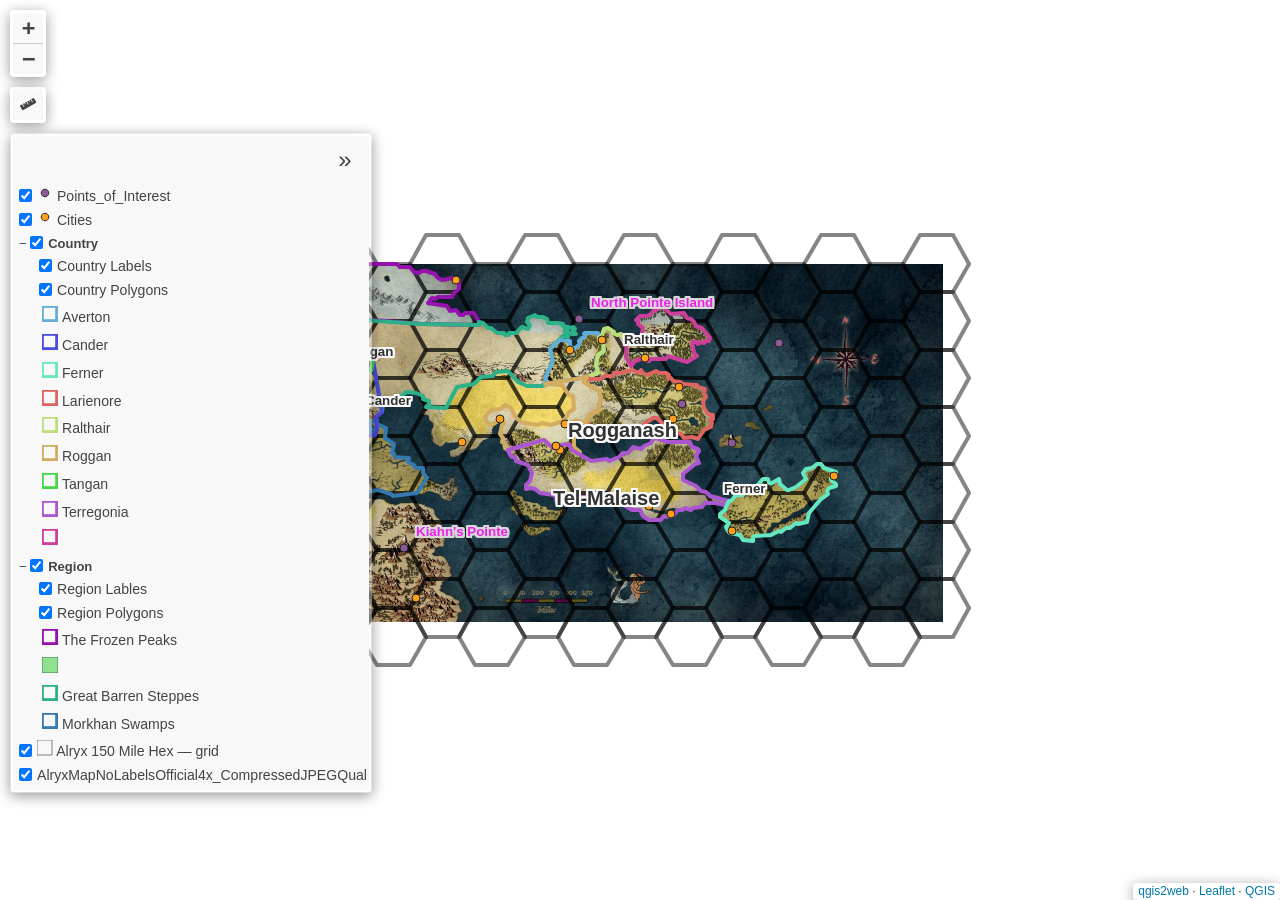
<file: index.html>
<!doctype html>
<html lang="en">
    <head>
        <meta charset="utf-8">
        <meta http-equiv="X-UA-Compatible" content="IE=edge">
        <meta name="viewport" content="initial-scale=1,user-scalable=no,maximum-scale=1,width=device-width">
        <meta name="mobile-web-app-capable" content="yes">
        <meta name="apple-mobile-web-app-capable" content="yes">
        <link rel="stylesheet" href="css/leaflet.css">
        <link rel="stylesheet" href="css/L.Control.Layers.Tree.css">
        <link rel="stylesheet" href="css/qgis2web.css">
        <link rel="stylesheet" href="css/fontawesome-all.min.css">
        <link rel="stylesheet" href="css/leaflet.photon.css">
        <link rel="stylesheet" href="css/leaflet-measure.css">
        <style>
        html, body, #map {
            width: 100%;
            height: 100%;
            padding: 0;
            margin: 0;
        }
        </style>
        <title></title>
    </head>
    <body>
        <div id="map">
        </div>
        <script src="js/qgis2web_expressions.js"></script>
        <script src="js/leaflet.js"></script>
        <script src="js/L.Control.Layers.Tree.min.js"></script>
        <script src="js/leaflet.rotatedMarker.js"></script>
        <script src="js/leaflet.pattern.js"></script>
        <script src="js/leaflet-hash.js"></script>
        <script src="js/Autolinker.min.js"></script>
        <script src="js/rbush.min.js"></script>
        <script src="js/labelgun.min.js"></script>
        <script src="js/labels.js"></script>
        <script src="js/leaflet.photon.js"></script>
        <script src="js/leaflet-measure.js"></script>
        <script src="data/Alryx150MileHexgrid_1.js"></script>
        <script src="data/RegionPolygons_2.js"></script>
        <script src="data/RegionLables_3.js"></script>
        <script src="data/CountryPolygons_4.js"></script>
        <script src="data/CountryLabels_5.js"></script>
        <script src="data/Cities_6.js"></script>
        <script src="data/Points_of_Interest_7.js"></script>
        <script>
        var highlightLayer;
        function highlightFeature(e) {
            highlightLayer = e.target;

            if (e.target.feature.geometry.type === 'LineString' || e.target.feature.geometry.type === 'MultiLineString') {
              highlightLayer.setStyle({
                color: 'rgba(255, 255, 0, 1.00)',
              });
            } else {
              highlightLayer.setStyle({
                fillColor: 'rgba(255, 255, 0, 1.00)',
                fillOpacity: 1
              });
            }
            highlightLayer.openPopup();
        }
        var map = L.map('map', {
            zoomControl:false, maxZoom:28, minZoom:1
        })
        var hash = new L.Hash(map);
        map.attributionControl.setPrefix('<a href="https://github.com/qgis2web/qgis2web" target="_blank">qgis2web</a> &middot; <a href="https://leafletjs.com" title="A JS library for interactive maps">Leaflet</a> &middot; <a href="https://qgis.org">QGIS</a>');
        var autolinker = new Autolinker({truncate: {length: 30, location: 'smart'}});
        // remove popup's row if "visible-with-data"
        function removeEmptyRowsFromPopupContent(content, feature) {
         var tempDiv = document.createElement('div');
         tempDiv.innerHTML = content;
         var rows = tempDiv.querySelectorAll('tr');
         for (var i = 0; i < rows.length; i++) {
             var td = rows[i].querySelector('td.visible-with-data');
             var key = td ? td.id : '';
             if (td && td.classList.contains('visible-with-data') && feature.properties[key] == null) {
                 rows[i].parentNode.removeChild(rows[i]);
             }
         }
         return tempDiv.innerHTML;
        }
        // modify popup if contains media
        function addClassToPopupIfMedia(content, popup) {
            var tempDiv = document.createElement('div');
            tempDiv.innerHTML = content;
            var imgTd = tempDiv.querySelector('td img');
            if (imgTd) {
                var src = imgTd.getAttribute('src');
                if (/\.(jpg|jpeg|png|gif|bmp|webp|avif)$/i.test(src)) {
                    popup._contentNode.classList.add('media');
                    var img = popup._contentNode.querySelector('td img');
                    if (img) {
                        // If already loaded (cache), update immediately
                        if (img.complete && img.naturalHeight > 0) {
                            popup.update();
                        } else {
                            img.addEventListener('load', function() {
                                popup.update();
                            });
                            img.addEventListener('error', function() {
                                popup.update();
                            });
                        }
                    }
                } else if (/\.(mp3|wav|ogg|aac)$/i.test(src)) {
                    var audio = document.createElement('audio');
                    audio.controls = true;
                    audio.src = src;
                    imgTd.parentNode.replaceChild(audio, imgTd);
                    popup._contentNode.classList.add('media');
                    setTimeout(function() {
                        popup.setContent(tempDiv.innerHTML);
                        popup.update();
                    }, 10);
                } else if (/\.(mp4|webm|ogg|mov)$/i.test(src)) {
                    var video = document.createElement('video');
                    video.controls = true;
                    video.src = src;
                    video.style.width = "400px";
                    video.style.height = "300px";
                    video.style.maxHeight = "60vh";
                    video.style.maxWidth = "60vw";
                    imgTd.parentNode.replaceChild(video, imgTd);
                    popup._contentNode.classList.add('media');
                    // Aggiorna il popup quando il video carica i metadati
                    video.addEventListener('loadedmetadata', function() {
                        popup.update();
                    });
                    setTimeout(function() {
                        popup.setContent(tempDiv.innerHTML);
                        popup.update();
                    }, 10);
                } else {
                    popup._contentNode.classList.remove('media');
                }
            } else {
                popup._contentNode.classList.remove('media');
            }
        }
        var zoomControl = L.control.zoom({
            position: 'topleft'
        }).addTo(map);
        var measureControl = new L.Control.Measure({
            position: 'topleft',
            primaryLengthUnit: 'feet',
            secondaryLengthUnit: 'miles',
            primaryAreaUnit: 'sqfeet',
            secondaryAreaUnit: 'sqmiles'
        });
        measureControl.addTo(map);
        document.getElementsByClassName('leaflet-control-measure-toggle')[0].innerHTML = '';
        document.getElementsByClassName('leaflet-control-measure-toggle')[0].className += ' fas fa-ruler';
        var bounds_group = new L.featureGroup([]);
        function setBounds() {
            if (bounds_group.getLayers().length) {
                map.fitBounds(bounds_group.getBounds());
            }
        }
        map.createPane('pane_AlryxMapNoLabelsOfficial4x_CompressedJPEGQual_0');
        map.getPane('pane_AlryxMapNoLabelsOfficial4x_CompressedJPEGQual_0').style.zIndex = 400;
        var img_AlryxMapNoLabelsOfficial4x_CompressedJPEGQual_0 = 'data/AlryxMapNoLabelsOfficial4x_CompressedJPEGQual_0.png';
        var img_bounds_AlryxMapNoLabelsOfficial4x_CompressedJPEGQual_0 = [[0.007903215655906671,0.0],[15.55122795641617,27.79302867575704]];
        var layer_AlryxMapNoLabelsOfficial4x_CompressedJPEGQual_0 = new L.imageOverlay(img_AlryxMapNoLabelsOfficial4x_CompressedJPEGQual_0,
                                              img_bounds_AlryxMapNoLabelsOfficial4x_CompressedJPEGQual_0,
                                              {pane: 'pane_AlryxMapNoLabelsOfficial4x_CompressedJPEGQual_0'});
        bounds_group.addLayer(layer_AlryxMapNoLabelsOfficial4x_CompressedJPEGQual_0);
        map.addLayer(layer_AlryxMapNoLabelsOfficial4x_CompressedJPEGQual_0);
        function pop_Alryx150MileHexgrid_1(feature, layer) {
            layer.on({
                mouseout: function(e) {
                    for (var i in e.target._eventParents) {
                        if (typeof e.target._eventParents[i].resetStyle === 'function') {
                            e.target._eventParents[i].resetStyle(e.target);
                        }
                    }
                    if (typeof layer.closePopup == 'function') {
                        layer.closePopup();
                    } else {
                        layer.eachLayer(function(feature){
                            feature.closePopup()
                        });
                    }
                },
                mouseover: highlightFeature,
            });
            var popupContent = '<table>\
                    <tr>\
                        <td colspan="2">' + (feature.properties['fid'] !== null ? autolinker.link(String(feature.properties['fid']).replace(/'/g, '\'').toLocaleString()) : '') + '</td>\
                    </tr>\
                    <tr>\
                        <td colspan="2">' + (feature.properties['id'] !== null ? autolinker.link(String(feature.properties['id']).replace(/'/g, '\'').toLocaleString()) : '') + '</td>\
                    </tr>\
                    <tr>\
                        <td colspan="2">' + (feature.properties['left'] !== null ? autolinker.link(String(feature.properties['left']).replace(/'/g, '\'').toLocaleString()) : '') + '</td>\
                    </tr>\
                    <tr>\
                        <td colspan="2">' + (feature.properties['top'] !== null ? autolinker.link(String(feature.properties['top']).replace(/'/g, '\'').toLocaleString()) : '') + '</td>\
                    </tr>\
                    <tr>\
                        <td colspan="2">' + (feature.properties['right'] !== null ? autolinker.link(String(feature.properties['right']).replace(/'/g, '\'').toLocaleString()) : '') + '</td>\
                    </tr>\
                    <tr>\
                        <td colspan="2">' + (feature.properties['bottom'] !== null ? autolinker.link(String(feature.properties['bottom']).replace(/'/g, '\'').toLocaleString()) : '') + '</td>\
                    </tr>\
                    <tr>\
                        <td colspan="2">' + (feature.properties['row_index'] !== null ? autolinker.link(String(feature.properties['row_index']).replace(/'/g, '\'').toLocaleString()) : '') + '</td>\
                    </tr>\
                    <tr>\
                        <td colspan="2">' + (feature.properties['col_index'] !== null ? autolinker.link(String(feature.properties['col_index']).replace(/'/g, '\'').toLocaleString()) : '') + '</td>\
                    </tr>\
                </table>';
            var content = removeEmptyRowsFromPopupContent(popupContent, feature);
			layer.on('popupopen', function(e) {
				addClassToPopupIfMedia(content, e.popup);
			});
			layer.bindPopup(content, { maxHeight: 400 });
        }

        function style_Alryx150MileHexgrid_1_0() {
            return {
                pane: 'pane_Alryx150MileHexgrid_1',
                opacity: 1,
                color: 'rgba(0,0,0,0.47843137254901963)',
                dashArray: '',
                lineCap: 'round',
                lineJoin: 'round',
                weight: 4.0,
                fillOpacity: 0,
                interactive: true,
            }
        }
        map.createPane('pane_Alryx150MileHexgrid_1');
        map.getPane('pane_Alryx150MileHexgrid_1').style.zIndex = 401;
        map.getPane('pane_Alryx150MileHexgrid_1').style['mix-blend-mode'] = 'normal';
        var layer_Alryx150MileHexgrid_1 = new L.geoJson(json_Alryx150MileHexgrid_1, {
            attribution: '',
            interactive: true,
            dataVar: 'json_Alryx150MileHexgrid_1',
            layerName: 'layer_Alryx150MileHexgrid_1',
            pane: 'pane_Alryx150MileHexgrid_1',
            onEachFeature: pop_Alryx150MileHexgrid_1,
            style: style_Alryx150MileHexgrid_1_0,
        });
        bounds_group.addLayer(layer_Alryx150MileHexgrid_1);
        map.addLayer(layer_Alryx150MileHexgrid_1);
        function pop_RegionPolygons_2(feature, layer) {
            layer.on({
                mouseout: function(e) {
                    for (var i in e.target._eventParents) {
                        if (typeof e.target._eventParents[i].resetStyle === 'function') {
                            e.target._eventParents[i].resetStyle(e.target);
                        }
                    }
                    if (typeof layer.closePopup == 'function') {
                        layer.closePopup();
                    } else {
                        layer.eachLayer(function(feature){
                            feature.closePopup()
                        });
                    }
                },
                mouseover: highlightFeature,
            });
            var popupContent = '<table>\
                    <tr>\
                        <td colspan="2">' + (feature.properties['fid'] !== null ? autolinker.link(String(feature.properties['fid']).replace(/'/g, '\'').toLocaleString()) : '') + '</td>\
                    </tr>\
                    <tr>\
                        <td colspan="2">' + (feature.properties['Name'] !== null ? autolinker.link(String(feature.properties['Name']).replace(/'/g, '\'').toLocaleString()) : '') + '</td>\
                    </tr>\
                    <tr>\
                        <td colspan="2">' + (feature.properties['Notes'] !== null ? autolinker.link(String(feature.properties['Notes']).replace(/'/g, '\'').toLocaleString()) : '') + '</td>\
                    </tr>\
                </table>';
            var content = removeEmptyRowsFromPopupContent(popupContent, feature);
			layer.on('popupopen', function(e) {
				addClassToPopupIfMedia(content, e.popup);
			});
			layer.bindPopup(content, { maxHeight: 400 });
        }

        function style_RegionPolygons_2_0(feature) {
            switch(String(feature.properties['Name'])) {
                case 'The Frozen Peaks':
                    return {
                pane: 'pane_RegionPolygons_2',
                opacity: 1,
                color: 'rgba(149,18,175,1.0)',
                dashArray: '',
                lineCap: 'round',
                lineJoin: 'round',
                weight: 4.0,
                fillOpacity: 0,
                interactive: true,
            }
                    break;
                default:
                    return {
                pane: 'pane_RegionPolygons_2',
                opacity: 1,
                color: 'rgba(35,35,35,1.0)',
                dashArray: '',
                lineCap: 'butt',
                lineJoin: 'miter',
                weight: 1.0, 
                fill: true,
                fillOpacity: 1,
                fillColor: 'rgba(73,213,75,1.0)',
                interactive: true,
            }
                    break;
                case 'Great Barren Steppes':
                    return {
                pane: 'pane_RegionPolygons_2',
                opacity: 1,
                color: 'rgba(45,177,137,1.0)',
                dashArray: '',
                lineCap: 'round',
                lineJoin: 'round',
                weight: 4.0,
                fillOpacity: 0,
                interactive: true,
            }
                    break;
                case 'Morkhan Swamps':
                    return {
                pane: 'pane_RegionPolygons_2',
                opacity: 1,
                color: 'rgba(53,121,177,1.0)',
                dashArray: '',
                lineCap: 'round',
                lineJoin: 'round',
                weight: 4.0,
                fillOpacity: 0,
                interactive: true,
            }
                    break;
            }
        }
        map.createPane('pane_RegionPolygons_2');
        map.getPane('pane_RegionPolygons_2').style.zIndex = 402;
        map.getPane('pane_RegionPolygons_2').style['mix-blend-mode'] = 'normal';
        var layer_RegionPolygons_2 = new L.geoJson(json_RegionPolygons_2, {
            attribution: '',
            interactive: true,
            dataVar: 'json_RegionPolygons_2',
            layerName: 'layer_RegionPolygons_2',
            pane: 'pane_RegionPolygons_2',
            onEachFeature: pop_RegionPolygons_2,
            style: style_RegionPolygons_2_0,
        });
        bounds_group.addLayer(layer_RegionPolygons_2);
        map.addLayer(layer_RegionPolygons_2);
        function pop_RegionLables_3(feature, layer) {
            layer.on({
                mouseout: function(e) {
                    for (var i in e.target._eventParents) {
                        if (typeof e.target._eventParents[i].resetStyle === 'function') {
                            e.target._eventParents[i].resetStyle(e.target);
                        }
                    }
                    if (typeof layer.closePopup == 'function') {
                        layer.closePopup();
                    } else {
                        layer.eachLayer(function(feature){
                            feature.closePopup()
                        });
                    }
                },
                mouseover: highlightFeature,
            });
            var popupContent = '<table>\
                    <tr>\
                        <td colspan="2">' + (feature.properties['fid'] !== null ? autolinker.link(String(feature.properties['fid']).replace(/'/g, '\'').toLocaleString()) : '') + '</td>\
                    </tr>\
                    <tr>\
                        <td colspan="2">' + (feature.properties['Name'] !== null ? autolinker.link(String(feature.properties['Name']).replace(/'/g, '\'').toLocaleString()) : '') + '</td>\
                    </tr>\
                    <tr>\
                        <td colspan="2">' + (feature.properties['Notes'] !== null ? autolinker.link(String(feature.properties['Notes']).replace(/'/g, '\'').toLocaleString()) : '') + '</td>\
                    </tr>\
                </table>';
            var content = removeEmptyRowsFromPopupContent(popupContent, feature);
			layer.on('popupopen', function(e) {
				addClassToPopupIfMedia(content, e.popup);
			});
			layer.bindPopup(content, { maxHeight: 400 });
        }

        function style_RegionLables_3_0() {
            return {
                fill: false,
                stroke: false,
                interactive: false
            }
        }
        map.createPane('pane_RegionLables_3');
        map.getPane('pane_RegionLables_3').style.zIndex = 403;
        map.getPane('pane_RegionLables_3').style['mix-blend-mode'] = 'normal';
        var layer_RegionLables_3 = new L.geoJson(json_RegionLables_3, {
            attribution: '',
            interactive: true,
            dataVar: 'json_RegionLables_3',
            layerName: 'layer_RegionLables_3',
            pane: 'pane_RegionLables_3',
            onEachFeature: pop_RegionLables_3,
            style: style_RegionLables_3_0,
        });
        bounds_group.addLayer(layer_RegionLables_3);
        map.addLayer(layer_RegionLables_3);
        function pop_CountryPolygons_4(feature, layer) {
            layer.on({
                mouseout: function(e) {
                    for (var i in e.target._eventParents) {
                        if (typeof e.target._eventParents[i].resetStyle === 'function') {
                            e.target._eventParents[i].resetStyle(e.target);
                        }
                    }
                    if (typeof layer.closePopup == 'function') {
                        layer.closePopup();
                    } else {
                        layer.eachLayer(function(feature){
                            feature.closePopup()
                        });
                    }
                },
                mouseover: highlightFeature,
            });
            var popupContent = '<table>\
                    <tr>\
                        <td colspan="2">' + (feature.properties['fid'] !== null ? autolinker.link(String(feature.properties['fid']).replace(/'/g, '\'').toLocaleString()) : '') + '</td>\
                    </tr>\
                    <tr>\
                        <td colspan="2">' + (feature.properties['Name'] !== null ? autolinker.link(String(feature.properties['Name']).replace(/'/g, '\'').toLocaleString()) : '') + '</td>\
                    </tr>\
                    <tr>\
                        <td colspan="2">' + (feature.properties['Notes'] !== null ? autolinker.link(String(feature.properties['Notes']).replace(/'/g, '\'').toLocaleString()) : '') + '</td>\
                    </tr>\
                </table>';
            var content = removeEmptyRowsFromPopupContent(popupContent, feature);
			layer.on('popupopen', function(e) {
				addClassToPopupIfMedia(content, e.popup);
			});
			layer.bindPopup(content, { maxHeight: 400 });
        }

        function style_CountryPolygons_4_0(feature) {
            switch(String(feature.properties['Name'])) {
                case 'Averton':
                    return {
                pane: 'pane_CountryPolygons_4',
                opacity: 1,
                color: 'rgba(99,174,215,1.0)',
                dashArray: '',
                lineCap: 'round',
                lineJoin: 'round',
                weight: 4.0,
                fillOpacity: 0,
                interactive: true,
            }
                    break;
                case 'Cander':
                    return {
                pane: 'pane_CountryPolygons_4',
                opacity: 1,
                color: 'rgba(77,75,224,1.0)',
                dashArray: '',
                lineCap: 'round',
                lineJoin: 'round',
                weight: 4.0,
                fillOpacity: 0,
                interactive: true,
            }
                    break;
                case 'Ferner':
                    return {
                pane: 'pane_CountryPolygons_4',
                opacity: 1,
                color: 'rgba(101,232,193,1.0)',
                dashArray: '',
                lineCap: 'round',
                lineJoin: 'round',
                weight: 4.0,
                fillOpacity: 0,
                interactive: true,
            }
                    break;
                case 'Larienore':
                    return {
                pane: 'pane_CountryPolygons_4',
                opacity: 1,
                color: 'rgba(222,100,98,1.0)',
                dashArray: '',
                lineCap: 'round',
                lineJoin: 'round',
                weight: 4.0,
                fillOpacity: 0,
                interactive: true,
            }
                    break;
                case 'Ralthair':
                    return {
                pane: 'pane_CountryPolygons_4',
                opacity: 1,
                color: 'rgba(188,223,122,1.0)',
                dashArray: '',
                lineCap: 'round',
                lineJoin: 'round',
                weight: 4.0,
                fillOpacity: 0,
                interactive: true,
            }
                    break;
                case 'Roggan':
                    return {
                pane: 'pane_CountryPolygons_4',
                opacity: 1,
                color: 'rgba(210,173,95,1.0)',
                dashArray: '',
                lineCap: 'round',
                lineJoin: 'round',
                weight: 4.0,
                fillOpacity: 0,
                interactive: true,
            }
                    break;
                case 'Tangan':
                    return {
                pane: 'pane_CountryPolygons_4',
                opacity: 1,
                color: 'rgba(71,216,74,1.0)',
                dashArray: '',
                lineCap: 'round',
                lineJoin: 'round',
                weight: 4.0,
                fillOpacity: 0,
                interactive: true,
            }
                    break;
                case 'Terregonia':
                    return {
                pane: 'pane_CountryPolygons_4',
                opacity: 1,
                color: 'rgba(170,86,209,1.0)',
                dashArray: '',
                lineCap: 'round',
                lineJoin: 'round',
                weight: 4.0,
                fillOpacity: 0,
                interactive: true,
            }
                    break;
                default:
                    return {
                pane: 'pane_CountryPolygons_4',
                opacity: 1,
                color: 'rgba(204,62,154,1.0)',
                dashArray: '',
                lineCap: 'round',
                lineJoin: 'round',
                weight: 4.0,
                fillOpacity: 0,
                interactive: true,
            }
                    break;
            }
        }
        map.createPane('pane_CountryPolygons_4');
        map.getPane('pane_CountryPolygons_4').style.zIndex = 404;
        map.getPane('pane_CountryPolygons_4').style['mix-blend-mode'] = 'normal';
        var layer_CountryPolygons_4 = new L.geoJson(json_CountryPolygons_4, {
            attribution: '',
            interactive: true,
            dataVar: 'json_CountryPolygons_4',
            layerName: 'layer_CountryPolygons_4',
            pane: 'pane_CountryPolygons_4',
            onEachFeature: pop_CountryPolygons_4,
            style: style_CountryPolygons_4_0,
        });
        bounds_group.addLayer(layer_CountryPolygons_4);
        map.addLayer(layer_CountryPolygons_4);
        function pop_CountryLabels_5(feature, layer) {
            layer.on({
                mouseout: function(e) {
                    for (var i in e.target._eventParents) {
                        if (typeof e.target._eventParents[i].resetStyle === 'function') {
                            e.target._eventParents[i].resetStyle(e.target);
                        }
                    }
                    if (typeof layer.closePopup == 'function') {
                        layer.closePopup();
                    } else {
                        layer.eachLayer(function(feature){
                            feature.closePopup()
                        });
                    }
                },
                mouseover: highlightFeature,
            });
            var popupContent = '<table>\
                    <tr>\
                        <td colspan="2">' + (feature.properties['fid'] !== null ? autolinker.link(String(feature.properties['fid']).replace(/'/g, '\'').toLocaleString()) : '') + '</td>\
                    </tr>\
                    <tr>\
                        <td colspan="2">' + (feature.properties['Name'] !== null ? autolinker.link(String(feature.properties['Name']).replace(/'/g, '\'').toLocaleString()) : '') + '</td>\
                    </tr>\
                    <tr>\
                        <td colspan="2">' + (feature.properties['Notes'] !== null ? autolinker.link(String(feature.properties['Notes']).replace(/'/g, '\'').toLocaleString()) : '') + '</td>\
                    </tr>\
                </table>';
            var content = removeEmptyRowsFromPopupContent(popupContent, feature);
			layer.on('popupopen', function(e) {
				addClassToPopupIfMedia(content, e.popup);
			});
			layer.bindPopup(content, { maxHeight: 400 });
        }

        function style_CountryLabels_5_0() {
            return {
                fill: false,
                stroke: false,
                interactive: false
            }
        }
        map.createPane('pane_CountryLabels_5');
        map.getPane('pane_CountryLabels_5').style.zIndex = 405;
        map.getPane('pane_CountryLabels_5').style['mix-blend-mode'] = 'normal';
        var layer_CountryLabels_5 = new L.geoJson(json_CountryLabels_5, {
            attribution: '',
            interactive: true,
            dataVar: 'json_CountryLabels_5',
            layerName: 'layer_CountryLabels_5',
            pane: 'pane_CountryLabels_5',
            onEachFeature: pop_CountryLabels_5,
            style: style_CountryLabels_5_0,
        });
        bounds_group.addLayer(layer_CountryLabels_5);
        map.addLayer(layer_CountryLabels_5);
        function pop_Cities_6(feature, layer) {
            layer.on({
                mouseout: function(e) {
                    for (var i in e.target._eventParents) {
                        if (typeof e.target._eventParents[i].resetStyle === 'function') {
                            e.target._eventParents[i].resetStyle(e.target);
                        }
                    }
                    if (typeof layer.closePopup == 'function') {
                        layer.closePopup();
                    } else {
                        layer.eachLayer(function(feature){
                            feature.closePopup()
                        });
                    }
                },
                mouseover: highlightFeature,
            });
            var popupContent = '<table>\
                    <tr>\
                        <td colspan="2">' + (feature.properties['fid'] !== null ? autolinker.link(String(feature.properties['fid']).replace(/'/g, '\'').toLocaleString()) : '') + '</td>\
                    </tr>\
                    <tr>\
                        <td colspan="2">' + (feature.properties['Name'] !== null ? autolinker.link(String(feature.properties['Name']).replace(/'/g, '\'').toLocaleString()) : '') + '</td>\
                    </tr>\
                    <tr>\
                        <td colspan="2">' + (feature.properties['Notes'] !== null ? autolinker.link(String(feature.properties['Notes']).replace(/'/g, '\'').toLocaleString()) : '') + '</td>\
                    </tr>\
                    <tr>\
                        <td colspan="2">' + (feature.properties['Lattitude'] !== null ? autolinker.link(String(feature.properties['Lattitude']).replace(/'/g, '\'').toLocaleString()) : '') + '</td>\
                    </tr>\
                    <tr>\
                        <td colspan="2">' + (feature.properties['Longitude'] !== null ? autolinker.link(String(feature.properties['Longitude']).replace(/'/g, '\'').toLocaleString()) : '') + '</td>\
                    </tr>\
                    <tr>\
                        <td colspan="2">' + (feature.properties['Type'] !== null ? autolinker.link(String(feature.properties['Type']).replace(/'/g, '\'').toLocaleString()) : '') + '</td>\
                    </tr>\
                </table>';
            var content = removeEmptyRowsFromPopupContent(popupContent, feature);
			layer.on('popupopen', function(e) {
				addClassToPopupIfMedia(content, e.popup);
			});
			layer.bindPopup(content, { maxHeight: 400 });
        }

        function style_Cities_6_0() {
            return {
                pane: 'pane_Cities_6',
                radius: 4.0,
                opacity: 1,
                color: 'rgba(35,35,35,1.0)',
                dashArray: '',
                lineCap: 'butt',
                lineJoin: 'miter',
                weight: 1,
                fill: true,
                fillOpacity: 1,
                fillColor: 'rgba(255,158,23,1.0)',
                interactive: true,
            }
        }
        map.createPane('pane_Cities_6');
        map.getPane('pane_Cities_6').style.zIndex = 406;
        map.getPane('pane_Cities_6').style['mix-blend-mode'] = 'normal';
        var layer_Cities_6 = new L.geoJson(json_Cities_6, {
            attribution: '',
            interactive: true,
            dataVar: 'json_Cities_6',
            layerName: 'layer_Cities_6',
            pane: 'pane_Cities_6',
            onEachFeature: pop_Cities_6,
            pointToLayer: function (feature, latlng) {
                var context = {
                    feature: feature,
                    variables: {}
                };
                return L.circleMarker(latlng, style_Cities_6_0(feature));
            },
        });
        bounds_group.addLayer(layer_Cities_6);
        map.addLayer(layer_Cities_6);
        function pop_Points_of_Interest_7(feature, layer) {
            layer.on({
                mouseout: function(e) {
                    for (var i in e.target._eventParents) {
                        if (typeof e.target._eventParents[i].resetStyle === 'function') {
                            e.target._eventParents[i].resetStyle(e.target);
                        }
                    }
                    if (typeof layer.closePopup == 'function') {
                        layer.closePopup();
                    } else {
                        layer.eachLayer(function(feature){
                            feature.closePopup()
                        });
                    }
                },
                mouseover: highlightFeature,
            });
            var popupContent = '<table>\
                    <tr>\
                        <td colspan="2">' + (feature.properties['fid'] !== null ? autolinker.link(String(feature.properties['fid']).replace(/'/g, '\'').toLocaleString()) : '') + '</td>\
                    </tr>\
                    <tr>\
                        <td colspan="2">' + (feature.properties['Name'] !== null ? autolinker.link(String(feature.properties['Name']).replace(/'/g, '\'').toLocaleString()) : '') + '</td>\
                    </tr>\
                    <tr>\
                        <td colspan="2">' + (feature.properties['Notes'] !== null ? autolinker.link(String(feature.properties['Notes']).replace(/'/g, '\'').toLocaleString()) : '') + '</td>\
                    </tr>\
                    <tr>\
                        <td colspan="2">' + (feature.properties['Lattitude'] !== null ? autolinker.link(String(feature.properties['Lattitude']).replace(/'/g, '\'').toLocaleString()) : '') + '</td>\
                    </tr>\
                    <tr>\
                        <td colspan="2">' + (feature.properties['Longitude'] !== null ? autolinker.link(String(feature.properties['Longitude']).replace(/'/g, '\'').toLocaleString()) : '') + '</td>\
                    </tr>\
                </table>';
            var content = removeEmptyRowsFromPopupContent(popupContent, feature);
			layer.on('popupopen', function(e) {
				addClassToPopupIfMedia(content, e.popup);
			});
			layer.bindPopup(content, { maxHeight: 400 });
        }

        function style_Points_of_Interest_7_0() {
            return {
                pane: 'pane_Points_of_Interest_7',
                radius: 4.0,
                opacity: 1,
                color: 'rgba(35,35,35,1.0)',
                dashArray: '',
                lineCap: 'butt',
                lineJoin: 'miter',
                weight: 1,
                fill: true,
                fillOpacity: 1,
                fillColor: 'rgba(141,90,153,1.0)',
                interactive: true,
            }
        }
        map.createPane('pane_Points_of_Interest_7');
        map.getPane('pane_Points_of_Interest_7').style.zIndex = 407;
        map.getPane('pane_Points_of_Interest_7').style['mix-blend-mode'] = 'normal';
        var layer_Points_of_Interest_7 = new L.geoJson(json_Points_of_Interest_7, {
            attribution: '',
            interactive: true,
            dataVar: 'json_Points_of_Interest_7',
            layerName: 'layer_Points_of_Interest_7',
            pane: 'pane_Points_of_Interest_7',
            onEachFeature: pop_Points_of_Interest_7,
            pointToLayer: function (feature, latlng) {
                var context = {
                    feature: feature,
                    variables: {}
                };
                return L.circleMarker(latlng, style_Points_of_Interest_7_0(feature));
            },
        });
        bounds_group.addLayer(layer_Points_of_Interest_7);
        map.addLayer(layer_Points_of_Interest_7);
        var overlaysTree = [
            {label: '<img src="legend/Points_of_Interest_7.png" /> Points_of_Interest', layer: layer_Points_of_Interest_7},
            {label: '<img src="legend/Cities_6.png" /> Cities', layer: layer_Cities_6},
        {label: '<b>Country</b>',  selectAllCheckbox: true, children: [
            {label: 'Country Labels', layer: layer_CountryLabels_5},
            {label: 'Country Polygons<br /><table><tr><td style="text-align: center;"><img src="legend/CountryPolygons_4_Averton0.png" /></td><td>Averton</td></tr><tr><td style="text-align: center;"><img src="legend/CountryPolygons_4_Cander1.png" /></td><td>Cander</td></tr><tr><td style="text-align: center;"><img src="legend/CountryPolygons_4_Ferner2.png" /></td><td>Ferner</td></tr><tr><td style="text-align: center;"><img src="legend/CountryPolygons_4_Larienore3.png" /></td><td>Larienore</td></tr><tr><td style="text-align: center;"><img src="legend/CountryPolygons_4_Ralthair4.png" /></td><td>Ralthair</td></tr><tr><td style="text-align: center;"><img src="legend/CountryPolygons_4_Roggan5.png" /></td><td>Roggan</td></tr><tr><td style="text-align: center;"><img src="legend/CountryPolygons_4_Tangan6.png" /></td><td>Tangan</td></tr><tr><td style="text-align: center;"><img src="legend/CountryPolygons_4_Terregonia7.png" /></td><td>Terregonia</td></tr><tr><td style="text-align: center;"><img src="legend/CountryPolygons_4_8.png" /></td><td></td></tr></table>', layer: layer_CountryPolygons_4},]},
        {label: '<b>Region</b>',  selectAllCheckbox: true, children: [
            {label: 'Region Lables', layer: layer_RegionLables_3},
            {label: 'Region Polygons<br /><table><tr><td style="text-align: center;"><img src="legend/RegionPolygons_2_TheFrozenPeaks0.png" /></td><td>The Frozen Peaks</td></tr><tr><td style="text-align: center;"><img src="legend/RegionPolygons_2_1.png" /></td><td></td></tr><tr><td style="text-align: center;"><img src="legend/RegionPolygons_2_GreatBarrenSteppes2.png" /></td><td>Great Barren Steppes</td></tr><tr><td style="text-align: center;"><img src="legend/RegionPolygons_2_MorkhanSwamps3.png" /></td><td>Morkhan Swamps</td></tr></table>', layer: layer_RegionPolygons_2},]},
            {label: '<img src="legend/Alryx150MileHexgrid_1.png" /> Alryx 150 Mile Hex — grid', layer: layer_Alryx150MileHexgrid_1},
            {label: "AlryxMapNoLabelsOfficial4x_CompressedJPEGQual", layer: layer_AlryxMapNoLabelsOfficial4x_CompressedJPEGQual_0},]
        var lay = L.control.layers.tree(null, overlaysTree,{
            //namedToggle: true,
            //selectorBack: false,
            //closedSymbol: '&#8862; &#x1f5c0;',
            //openedSymbol: '&#8863; &#x1f5c1;',
            //collapseAll: 'Collapse all',
            //expandAll: 'Expand all',
            collapsed: false, 
        });
        lay.addTo(map);
		lay.setPosition('topleft');
		document.addEventListener("DOMContentLoaded", function() {
            // set new Layers List height which considers toggle icon
            function newLayersListHeight() {
                var layerScrollbarElement = document.querySelector('.leaflet-control-layers-scrollbar');
                if (layerScrollbarElement) {
                    var layersListElement = document.querySelector('.leaflet-control-layers-list');
                    var originalHeight = layersListElement.style.height 
                        || window.getComputedStyle(layersListElement).height;
                    var newHeight = parseFloat(originalHeight) - 50;
                    layersListElement.style.height = newHeight + 'px';
                }
            }
            var isLayersListExpanded = true;
            var controlLayersElement = document.querySelector('.leaflet-control-layers');
            var toggleLayerControl = document.querySelector('.leaflet-control-layers-toggle');
            // toggle Collapsed/Expanded and apply new Layers List height
            toggleLayerControl.addEventListener('click', function() {
                if (isLayersListExpanded) {
                    controlLayersElement.classList.remove('leaflet-control-layers-expanded');
                } else {
                    controlLayersElement.classList.add('leaflet-control-layers-expanded');
                }
                isLayersListExpanded = !isLayersListExpanded;
                newLayersListHeight()
            });	
			// apply new Layers List height if toggle layerstree
			if (controlLayersElement) {
				controlLayersElement.addEventListener('click', function(event) {
					var toggleLayerHeaderPointer = event.target.closest('.leaflet-layerstree-header-pointer span');
					if (toggleLayerHeaderPointer) {
						newLayersListHeight();
					}
				});
			}
            // Collapsed/Expanded at Start to apply new height
            setTimeout(function() {
                toggleLayerControl.click();
            }, 10);
            setTimeout(function() {
                toggleLayerControl.click();
            }, 10);
            // Collapsed touch/small screen
            var isSmallScreen = window.innerWidth < 650;
            if (isSmallScreen) {
                setTimeout(function() {
                    controlLayersElement.classList.remove('leaflet-control-layers-expanded');
                    isLayersListExpanded = !isLayersListExpanded;
                }, 500);
            }  
        });       
        setBounds();
        var i = 0;
        layer_RegionLables_3.eachLayer(function(layer) {
            var context = {
                feature: layer.feature,
                variables: {}
            };
            layer.bindTooltip((layer.feature.properties['Name'] !== null?String('<div style="color: #323232; font-size: 20pt; font-weight: bold; font-family: \'Open Sans\', sans-serif;">' + layer.feature.properties['Name']).replace(/\\n/g, '<br>') + '</div>':''), {permanent: true, offset: [-0, -16], className: 'css_RegionLables_3'});
            labels.push(layer);
            totalMarkers += 1;
              layer.added = true;
              addLabel(layer, i);
              i++;
        });
        var i = 0;
        layer_CountryLabels_5.eachLayer(function(layer) {
            var context = {
                feature: layer.feature,
                variables: {}
            };
            layer.bindTooltip((layer.feature.properties['Name'] !== null?String('<div style="color: #323232; font-size: 10pt; font-weight: bold; font-family: \'Open Sans\', sans-serif;">' + layer.feature.properties['Name']).replace(/\\n/g, '<br>') + '</div>':''), {permanent: true, offset: [-0, -16], className: 'css_CountryLabels_5'});
            labels.push(layer);
            totalMarkers += 1;
              layer.added = true;
              addLabel(layer, i);
              i++;
        });
        var i = 0;
        layer_Cities_6.eachLayer(function(layer) {
            var context = {
                feature: layer.feature,
                variables: {}
            };
            layer.bindTooltip((layer.feature.properties['Name'] !== null?String('<div style="color: #323232; font-size: 15pt; font-weight: bold; font-family: \'Open Sans\', sans-serif;">' + layer.feature.properties['Name']).replace(/\\n/g, '<br>') + '</div>':''), {permanent: true, offset: [-0, -16], className: 'css_Cities_6'});
            labels.push(layer);
            totalMarkers += 1;
              layer.added = true;
              addLabel(layer, i);
              i++;
        });
        var i = 0;
        layer_Points_of_Interest_7.eachLayer(function(layer) {
            var context = {
                feature: layer.feature,
                variables: {}
            };
            layer.bindTooltip((layer.feature.properties['Name'] !== null?String('<div style="color: #ea22ea; font-size: 10pt; font-weight: bold; font-family: \'Open Sans\', sans-serif;">' + layer.feature.properties['Name']).replace(/\\n/g, '<br>') + '</div>':''), {permanent: true, offset: [-0, -16], className: 'css_Points_of_Interest_7'});
            labels.push(layer);
            totalMarkers += 1;
              layer.added = true;
              addLabel(layer, i);
              i++;
        });
        L.ImageOverlay.include({
            getBounds: function () {
                return this._bounds;
            }
        });
        resetLabels([layer_RegionPolygons_2,layer_RegionLables_3,layer_CountryLabels_5,layer_Cities_6,layer_Points_of_Interest_7]);
        map.on("zoomend", function(){
            resetLabels([layer_RegionPolygons_2,layer_RegionLables_3,layer_CountryLabels_5,layer_Cities_6,layer_Points_of_Interest_7]);
        });
        map.on("layeradd", function(){
            resetLabels([layer_RegionPolygons_2,layer_RegionLables_3,layer_CountryLabels_5,layer_Cities_6,layer_Points_of_Interest_7]);
        });
        map.on("layerremove", function(){
            resetLabels([layer_RegionPolygons_2,layer_RegionLables_3,layer_CountryLabels_5,layer_Cities_6,layer_Points_of_Interest_7]);
        });
        </script>        
    </body>
</html>
</file>
<file: css/leaflet.css>
/* required styles */

.leaflet-pane,
.leaflet-tile,
.leaflet-marker-icon,
.leaflet-marker-shadow,
.leaflet-tile-container,
.leaflet-pane > svg,
.leaflet-pane > canvas,
.leaflet-zoom-box,
.leaflet-image-layer,
.leaflet-layer {
	position: absolute;
	left: 0;
	top: 0;
	}
.leaflet-container {
	overflow: hidden;
	}
.leaflet-tile,
.leaflet-marker-icon,
.leaflet-marker-shadow {
	-webkit-user-select: none;
	   -moz-user-select: none;
	        user-select: none;
	  -webkit-user-drag: none;
	}
/* Prevents IE11 from highlighting tiles in blue */
.leaflet-tile::selection {
	background: transparent;
}
/* Safari renders non-retina tile on retina better with this, but Chrome is worse */
.leaflet-safari .leaflet-tile {
	image-rendering: -webkit-optimize-contrast;
	}
/* hack that prevents hw layers "stretching" when loading new tiles */
.leaflet-safari .leaflet-tile-container {
	width: 1600px;
	height: 1600px;
	-webkit-transform-origin: 0 0;
	}
.leaflet-marker-icon,
.leaflet-marker-shadow {
	display: block;
	}
/* .leaflet-container svg: reset svg max-width decleration shipped in Joomla! (joomla.org) 3.x */
/* .leaflet-container img: map is broken in FF if you have max-width: 100% on tiles */
.leaflet-container .leaflet-overlay-pane svg {
	max-width: none !important;
	max-height: none !important;
	}
.leaflet-container .leaflet-marker-pane img,
.leaflet-container .leaflet-shadow-pane img,
.leaflet-container .leaflet-tile-pane img,
.leaflet-container img.leaflet-image-layer,
.leaflet-container .leaflet-tile {
	max-width: none !important;
	max-height: none !important;
	width: auto;
	padding: 0;
	}

.leaflet-container img.leaflet-tile {
	/* See: https://bugs.chromium.org/p/chromium/issues/detail?id=600120 */
	mix-blend-mode: plus-lighter;
}

.leaflet-container.leaflet-touch-zoom {
	-ms-touch-action: pan-x pan-y;
	touch-action: pan-x pan-y;
	}
.leaflet-container.leaflet-touch-drag {
	-ms-touch-action: pinch-zoom;
	/* Fallback for FF which doesn't support pinch-zoom */
	touch-action: none;
	touch-action: pinch-zoom;
}
.leaflet-container.leaflet-touch-drag.leaflet-touch-zoom {
	-ms-touch-action: none;
	touch-action: none;
}
.leaflet-container {
	-webkit-tap-highlight-color: transparent;
}
.leaflet-container a {
	-webkit-tap-highlight-color: rgba(51, 181, 229, 0.4);
}
.leaflet-tile {
	filter: inherit;
	visibility: hidden;
	}
.leaflet-tile-loaded {
	visibility: inherit;
	}
.leaflet-zoom-box {
	width: 0;
	height: 0;
	-moz-box-sizing: border-box;
	     box-sizing: border-box;
	z-index: 800;
	}
/* workaround for https://bugzilla.mozilla.org/show_bug.cgi?id=888319 */
.leaflet-overlay-pane svg {
	-moz-user-select: none;
	}

.leaflet-pane         { z-index: 400; }

.leaflet-tile-pane    { z-index: 200; }
.leaflet-overlay-pane { z-index: 400; }
.leaflet-shadow-pane  { z-index: 500; }
.leaflet-marker-pane  { z-index: 600; }
.leaflet-tooltip-pane   { z-index: 650; }
.leaflet-popup-pane   { z-index: 700; }

.leaflet-map-pane canvas { z-index: 100; }
.leaflet-map-pane svg    { z-index: 200; }

.leaflet-vml-shape {
	width: 1px;
	height: 1px;
	}
.lvml {
	behavior: url(#default#VML);
	display: inline-block;
	position: absolute;
	}


/* control positioning */

.leaflet-control {
	position: relative;
	z-index: 800;
	pointer-events: visiblePainted; /* IE 9-10 doesn't have auto */
	pointer-events: auto;
	}
.leaflet-top,
.leaflet-bottom {
	position: absolute;
	z-index: 1000;
	pointer-events: none;
	}
.leaflet-top {
	top: 0;
	}
.leaflet-right {
	right: 0;
	}
.leaflet-bottom {
	bottom: 0;
	}
.leaflet-left {
	left: 0;
	}
.leaflet-control {
	float: left;
	clear: both;
	}
.leaflet-right .leaflet-control {
	float: right;
	}
.leaflet-top .leaflet-control {
	margin-top: 10px;
	}
.leaflet-bottom .leaflet-control {
	margin-bottom: 10px;
	}
.leaflet-left .leaflet-control {
	margin-left: 10px;
	}
.leaflet-right .leaflet-control {
	margin-right: 10px;
	}


/* zoom and fade animations */

.leaflet-fade-anim .leaflet-popup {
	opacity: 0;
	-webkit-transition: opacity 0.2s linear;
	   -moz-transition: opacity 0.2s linear;
	        transition: opacity 0.2s linear;
	}
.leaflet-fade-anim .leaflet-map-pane .leaflet-popup {
	opacity: 1;
	}
.leaflet-zoom-animated {
	-webkit-transform-origin: 0 0;
	    -ms-transform-origin: 0 0;
	        transform-origin: 0 0;
	}
svg.leaflet-zoom-animated {
	will-change: transform;
}

.leaflet-zoom-anim .leaflet-zoom-animated {
	-webkit-transition: -webkit-transform 0.25s cubic-bezier(0,0,0.25,1);
	   -moz-transition:    -moz-transform 0.25s cubic-bezier(0,0,0.25,1);
	        transition:         transform 0.25s cubic-bezier(0,0,0.25,1);
	}
.leaflet-zoom-anim .leaflet-tile,
.leaflet-pan-anim .leaflet-tile {
	-webkit-transition: none;
	   -moz-transition: none;
	        transition: none;
	}

.leaflet-zoom-anim .leaflet-zoom-hide {
	visibility: hidden;
	}


/* cursors */

.leaflet-interactive {
	cursor: pointer;
	}
.leaflet-grab {
	cursor: -webkit-grab;
	cursor:    -moz-grab;
	cursor:         grab;
	}
.leaflet-crosshair,
.leaflet-crosshair .leaflet-interactive {
	cursor: crosshair;
	}
.leaflet-popup-pane,
.leaflet-control {
	cursor: auto;
	}
.leaflet-dragging .leaflet-grab,
.leaflet-dragging .leaflet-grab .leaflet-interactive,
.leaflet-dragging .leaflet-marker-draggable {
	cursor: move;
	cursor: -webkit-grabbing;
	cursor:    -moz-grabbing;
	cursor:         grabbing;
	}

/* marker & overlays interactivity */
.leaflet-marker-icon,
.leaflet-marker-shadow,
.leaflet-image-layer,
.leaflet-pane > svg path,
.leaflet-tile-container {
	pointer-events: none;
	}

.leaflet-marker-icon.leaflet-interactive,
.leaflet-image-layer.leaflet-interactive,
.leaflet-pane > svg path.leaflet-interactive,
svg.leaflet-image-layer.leaflet-interactive path {
	pointer-events: visiblePainted; /* IE 9-10 doesn't have auto */
	pointer-events: auto;
	}

/* visual tweaks */

.leaflet-container {
	background: #ddd;
	outline-offset: 1px;
	}
.leaflet-container a {
	color: #0078A8;
	}
.leaflet-zoom-box {
	border: 2px dotted #38f;
	background: rgba(255,255,255,0.5);
	}


/* general typography */
.leaflet-container {
	font-family: "Helvetica Neue", Arial, Helvetica, sans-serif;
	font-size: 12px;
	font-size: 0.75rem;
	line-height: 1.5;
	}


/* general toolbar styles */

.leaflet-bar {
	box-shadow: 0 1px 5px rgba(0,0,0,0.65);
	border-radius: 4px;
	}
.leaflet-bar a {
	background-color: #fff;
	border-bottom: 1px solid #ccc;
	width: 26px;
	height: 26px;
	line-height: 26px;
	display: block;
	text-align: center;
	text-decoration: none;
	color: black;
	}
.leaflet-bar a,
.leaflet-control-layers-toggle {
	background-position: 50% 50%;
	background-repeat: no-repeat;
	display: block;
	}
.leaflet-bar a:hover,
.leaflet-bar a:focus {
	background-color: #f4f4f4;
	}
.leaflet-bar a:first-child {
	border-top-left-radius: 4px;
	border-top-right-radius: 4px;
	}
.leaflet-bar a:last-child {
	border-bottom-left-radius: 4px;
	border-bottom-right-radius: 4px;
	border-bottom: none;
	}
.leaflet-bar a.leaflet-disabled {
	cursor: default;
	background-color: #f4f4f4;
	color: #bbb;
	}

.leaflet-touch .leaflet-bar a {
	width: 30px;
	height: 30px;
	line-height: 30px;
	}
.leaflet-touch .leaflet-bar a:first-child {
	border-top-left-radius: 2px;
	border-top-right-radius: 2px;
	}
.leaflet-touch .leaflet-bar a:last-child {
	border-bottom-left-radius: 2px;
	border-bottom-right-radius: 2px;
	}

/* zoom control */

.leaflet-control-zoom-in,
.leaflet-control-zoom-out {
	font: bold 18px 'Lucida Console', Monaco, monospace;
	text-indent: 1px;
	}

.leaflet-touch .leaflet-control-zoom-in, .leaflet-touch .leaflet-control-zoom-out  {
	font-size: 22px;
	}


/* layers control */

.leaflet-control-layers {
	box-shadow: 0 1px 5px rgba(0,0,0,0.4);
	background: #fff;
	border-radius: 5px;
	}
.leaflet-control-layers-toggle {
	background-image: url(images/layers.png);
	width: 36px;
	height: 36px;
	}
.leaflet-retina .leaflet-control-layers-toggle {
	background-image: url(images/layers-2x.png);
	background-size: 26px 26px;
	}
.leaflet-touch .leaflet-control-layers-toggle {
	width: 44px;
	height: 44px;
	}
.leaflet-control-layers .leaflet-control-layers-list,
.leaflet-control-layers-expanded .leaflet-control-layers-toggle {
	display: none;
	}
.leaflet-control-layers-expanded .leaflet-control-layers-list {
	display: block;
	position: relative;
	}
.leaflet-control-layers-expanded {
	padding: 6px 10px 6px 6px;
	color: #333;
	background: #fff;
	}
.leaflet-control-layers-scrollbar {
	overflow-y: scroll;
	overflow-x: hidden;
	padding-right: 5px;
	}
.leaflet-control-layers-selector {
	margin-top: 2px;
	position: relative;
	top: 1px;
	}
.leaflet-control-layers label {
	display: block;
	font-size: 13px;
	font-size: 1.08333em;
	}
.leaflet-control-layers-separator {
	height: 0;
	border-top: 1px solid #ddd;
	margin: 5px -10px 5px -6px;
	}

/* Default icon URLs */
.leaflet-default-icon-path { /* used only in path-guessing heuristic, see L.Icon.Default */
	background-image: url(images/marker-icon.png);
	}


/* attribution and scale controls */

.leaflet-container .leaflet-control-attribution {
	background: #fff;
	background: rgba(255, 255, 255, 0.8);
	margin: 0;
	}
.leaflet-control-attribution,
.leaflet-control-scale-line {
	padding: 0 5px;
	color: #333;
	line-height: 1.4;
	}
.leaflet-control-attribution a {
	text-decoration: none;
	}
.leaflet-control-attribution a:hover,
.leaflet-control-attribution a:focus {
	text-decoration: underline;
	}
.leaflet-attribution-flag {
	display: inline !important;
	vertical-align: baseline !important;
	width: 1em;
	height: 0.6669em;
	}
.leaflet-left .leaflet-control-scale {
	margin-left: 5px;
	}
.leaflet-bottom .leaflet-control-scale {
	margin-bottom: 5px;
	}
.leaflet-control-scale-line {
	border: 2px solid #777;
	border-top: none;
	line-height: 1.1;
	padding: 2px 5px 1px;
	white-space: nowrap;
	-moz-box-sizing: border-box;
	     box-sizing: border-box;
	background: rgba(255, 255, 255, 0.8);
	text-shadow: 1px 1px #fff;
	}
.leaflet-control-scale-line:not(:first-child) {
	border-top: 2px solid #777;
	border-bottom: none;
	margin-top: -2px;
	}
.leaflet-control-scale-line:not(:first-child):not(:last-child) {
	border-bottom: 2px solid #777;
	}

.leaflet-touch .leaflet-control-attribution,
.leaflet-touch .leaflet-control-layers,
.leaflet-touch .leaflet-bar {
	box-shadow: none;
	}
.leaflet-touch .leaflet-control-layers,
.leaflet-touch .leaflet-bar {
	border: 2px solid rgba(0,0,0,0.2);
	background-clip: padding-box;
	}


/* popup */

.leaflet-popup {
	position: absolute;
	text-align: center;
	margin-bottom: 20px;
	}
.leaflet-popup-content-wrapper {
	padding: 1px;
	text-align: left;
	border-radius: 12px;
	}
.leaflet-popup-content {
	margin: 13px 24px 13px 20px;
	line-height: 1.3;
	font-size: 13px;
	font-size: 1.08333em;
	min-height: 1px;
	}
.leaflet-popup-content p {
	margin: 17px 0;
	margin: 1.3em 0;
	}
.leaflet-popup-tip-container {
	width: 40px;
	height: 20px;
	position: absolute;
	left: 50%;
	margin-top: -1px;
	margin-left: -20px;
	overflow: hidden;
	pointer-events: none;
	}
.leaflet-popup-tip {
	width: 17px;
	height: 17px;
	padding: 1px;

	margin: -10px auto 0;
	pointer-events: auto;

	-webkit-transform: rotate(45deg);
	   -moz-transform: rotate(45deg);
	    -ms-transform: rotate(45deg);
	        transform: rotate(45deg);
	}
.leaflet-popup-content-wrapper,
.leaflet-popup-tip {
	background: white;
	color: #333;
	box-shadow: 0 3px 14px rgba(0,0,0,0.4);
	}
.leaflet-container a.leaflet-popup-close-button {
	position: absolute;
	top: 0;
	right: 0;
	border: none;
	text-align: center;
	width: 24px;
	height: 24px;
	font: 16px/24px Tahoma, Verdana, sans-serif;
	color: #757575;
	text-decoration: none;
	background: transparent;
	}
.leaflet-container a.leaflet-popup-close-button:hover,
.leaflet-container a.leaflet-popup-close-button:focus {
	color: #585858;
	}
.leaflet-popup-scrolled {
	overflow: auto;
	}

.leaflet-oldie .leaflet-popup-content-wrapper {
	-ms-zoom: 1;
	}
.leaflet-oldie .leaflet-popup-tip {
	width: 24px;
	margin: 0 auto;

	-ms-filter: "progid:DXImageTransform.Microsoft.Matrix(M11=0.70710678, M12=0.70710678, M21=-0.70710678, M22=0.70710678)";
	filter: progid:DXImageTransform.Microsoft.Matrix(M11=0.70710678, M12=0.70710678, M21=-0.70710678, M22=0.70710678);
	}

.leaflet-oldie .leaflet-control-zoom,
.leaflet-oldie .leaflet-control-layers,
.leaflet-oldie .leaflet-popup-content-wrapper,
.leaflet-oldie .leaflet-popup-tip {
	border: 1px solid #999;
	}


/* div icon */

.leaflet-div-icon {
	background: #fff;
	border: 1px solid #666;
	}


/* Tooltip */
/* Base styles for the element that has a tooltip */
.leaflet-tooltip {
	position: absolute;
	padding: 6px;
	background-color: #fff;
	border: 1px solid #fff;
	border-radius: 3px;
	color: #222;
	white-space: nowrap;
	-webkit-user-select: none;
	-moz-user-select: none;
	-ms-user-select: none;
	user-select: none;
	pointer-events: none;
	box-shadow: 0 1px 3px rgba(0,0,0,0.4);
	}
.leaflet-tooltip.leaflet-interactive {
	cursor: pointer;
	pointer-events: auto;
	}
.leaflet-tooltip-top:before,
.leaflet-tooltip-bottom:before,
.leaflet-tooltip-left:before,
.leaflet-tooltip-right:before {
	position: absolute;
	pointer-events: none;
	border: 6px solid transparent;
	background: transparent;
	content: "";
	}

/* Directions */

.leaflet-tooltip-bottom {
	margin-top: 6px;
}
.leaflet-tooltip-top {
	margin-top: -6px;
}
.leaflet-tooltip-bottom:before,
.leaflet-tooltip-top:before {
	left: 50%;
	margin-left: -6px;
	}
.leaflet-tooltip-top:before {
	bottom: 0;
	margin-bottom: -12px;
	border-top-color: #fff;
	}
.leaflet-tooltip-bottom:before {
	top: 0;
	margin-top: -12px;
	margin-left: -6px;
	border-bottom-color: #fff;
	}
.leaflet-tooltip-left {
	margin-left: -6px;
}
.leaflet-tooltip-right {
	margin-left: 6px;
}
.leaflet-tooltip-left:before,
.leaflet-tooltip-right:before {
	top: 50%;
	margin-top: -6px;
	}
.leaflet-tooltip-left:before {
	right: 0;
	margin-right: -12px;
	border-left-color: #fff;
	}
.leaflet-tooltip-right:before {
	left: 0;
	margin-left: -12px;
	border-right-color: #fff;
	}

/* Printing */

@media print {
	/* Prevent printers from removing background-images of controls. */
	.leaflet-control {
		-webkit-print-color-adjust: exact;
		print-color-adjust: exact;
		}
	}
</file>
<file: css/L.Control.Layers.Tree.css>
.leaflet-control-layers-toggle.leaflet-layerstree-named-toggle {
    margin: 2px 5px;
    width: auto;
    height: auto;
    background-image: none;
}

.leaflet-control-layers-list{
	font: 13px / 1.7 "Helvetica Neue", Arial, Helvetica, sans-serif;
}

.leaflet-layerstree-node {
}

.leaflet-layerstree-header input{
    margin-left: 0px;
}


.leaflet-layerstree-header {
}

.leaflet-layerstree-header-pointer {
    cursor: pointer;
}

.leaflet-layerstree-header label {
    display: inline-block;
    cursor: pointer;
}

.leaflet-layerstree-header-label {
}

.leaflet-layerstree-header-name {
	padding-left: 2px;
}

.leaflet-layerstree-header-space {
}

.leaflet-layerstree-children {
    padding-left: 20px;
}

.leaflet-layerstree-children-nopad {
    padding-left: 0px;
}

.leaflet-layerstree-closed {
}

.leaflet-layerstree-opened {
}

.leaflet-layerstree-hide {
    display: none;
}

.leaflet-layerstree-nevershow {
    display: none;
}

.leaflet-layerstree-expand-collapse {
    cursor: pointer;
}
</file>
<file: css/qgis2web.css>
#map {
            background-color: #ffffff
        }
        html, body, #map {
			overflow: hidden;
        }
        .col9{
			height: 100%!important;
		}
		.col3{
			height: 100%;
			overflow: auto;
		}
        .info {
            padding: 6px 8px;
            font: 14px/16px Arial, Helvetica, sans-serif;
            background-color:#f8f8f8 !important;
            color: #444444 !important;
            box-shadow: 0 0 15px rgba(0,0,0,0.2);
            border-radius: 5px;
        }
        .info h2 {
            margin: 0 0 5px;
        }
        .leaflet-container {
            background: #fff;
            padding-right: 10px;
        }
        .leaflet-popup-scrolled {
            border-bottom: unset!important;
            border-top: unset!important;
        }
        .leaflet-popup-content{
            max-height: 70vh;
            max-width: 70vw;
        }
        .leaflet-popup-content.media{
            width: auto!important;
            height: auto!important;
            overflow: auto;
        }
        .leaflet-popup-content th {
            text-align: left;
            vertical-align: top;
            min-width: 75px;
        }
        .leaflet-popup-content td {
            min-width: 75px;
        }
        .leaflet-popup-content td img {
            max-height: 60vh;
            max-width: 60vw;
        }

        .leaflet-tooltip {
            background: none;
            box-shadow: none;
            border: none;
        }
        .leaflet-tooltip-left:before, .leaflet-tooltip-right:before {
            border: 0px;
        }
        .fa, .leaflet-container, a {
            color: #444444 !important;
        }
        .leaflet-control-zoom-in, .leaflet-control-zoom-out,
        .leaflet-control-locate a,
        .leaflet-touch .leaflet-control-geocoder-icon,
        .leaflet-control-search .search-button,
         .leaflet-control-measure {
            background-color: #f8f8f8 !important;
            border-radius: 0px !important;
            color: #444444 !important;
        }
        .abstract {
            font: bold 18px 'Lucida Console', Monaco, monospace;
            text-indent: 1px;
            background-color: #f8f8f8 !important;
            width: 30px !important;
            color: #444444 !important;
            height: 30px !important;
            text-align: center !important;
            line-height: 30px !important;
        }
        .abstractUncollapsed {
            padding: 6px 8px;
            font: 12px/1.5 "Helvetica Neue", Arial, Helvetica, sans-serif;
            background-color:#f8f8f8 !important;
            color: #444444 !important;
            box-shadow: 0 0 15px rgba(0,0,0,0.2);
            border-radius: 5px;
            max-width: 40%;
        }
        .leaflet-control {
            box-shadow: 0 3px 14px rgba(0, 0, 0, 0.4)!important;
            border-radius: 4px;
        }
        .leaflet-touch .leaflet-control-layers,
        .leaflet-touch .leaflet-bar,
        .leaflet-control-search,
        .leaflet-control-measure {
            border: 3px solid rgba(255,255,255,.4) !important;
        }
        .leaflet-control-attribution a {
            color: #0078A8 !important;
        }
        .leaflet-control-scale-line {
            border: 2px solid #f8f8f8 !important;
            border-top: none !important;
            color: black !important;
        }
        .leaflet-control-search .search-button {
            width: 30px !important;
            height: 30px !important;
            font-size: 13px !important;
            text-align: center !important;
            cursor: pointer;
        }
        .search-button.fa.fa-binoculars{
            display: flex;
            justify-content: center;
            align-items: center;
        }
        .leaflet-control-measure .leaflet-control {
            width: 30px !important;
            height: 30px !important;
        }
        .leaflet-container .leaflet-control-search{
            background: none !important;
        }
        .leaflet-control-search .search-input {
            margin: 0px 0px 0px 0px !important;
            height: 30px !important;
        }
        .leaflet-control-measure {
            background: none!important;
            border-radius: 4px !important;
        }
        .leaflet-control-measure .leaflet-control-measure-interaction {
            background-color: #f8f8f8 !important;
        }
        .leaflet-touch .leaflet-control-measure
        .leaflet-control-measure-toggle,
        .leaflet-touch .leaflet-control-measure
        .leaflet-control-measure-toggle:hover {
            width: 30px !important;
            height: 30px !important;
            border-radius: 0px !important;
            background-color: #f8f8f8 !important;
            color: #444444 !important;
            font-size: 13px;
            line-height: 30px;
            text-align: center;
            text-indent: 0%;
        }
        .leaflet-control-layers {
			padding: 2px;
			display: flex;
			flex-direction: column;
			align-items: flex-end;
            background-color: #f8f8f8 !important;
            color: #444444 !important;

		}
        .leaflet-control-layers-expanded {
			padding-left: 6px;
		}	
        .leaflet-control-layers-expanded .leaflet-control-layers-toggle {
            display: block;
            background-image: none;
			text-decoration: none;
            margin-bottom: 3px;
        }
        .leaflet-control-layers-expanded .leaflet-control-layers-toggle::after {
            content: '»';
            font-size: x-large;
            color: #444444 !important;
            display: flex;
            align-items: center;
            justify-content: center;
            width: 100%;
            height: 100%;
            text-align: center;
        }
        .leaflet-overlay-pane {
            z-index: 550;
        }
        .leaflet-popup-pane {
            z-index: 700;
        }
        #gcd-button-control {
            display: flex;
            justify-content: center;
            align-items: center;
        }
        .leaflet-marker-icon{
            white-space: nowrap;
        }
        
        .css_RegionLables_3 {
            pointer-events: none!important;
            text-shadow: -2px -2px 0 #fafafa,
                -2px -1px 0 #fafafa,
                -2px 0px 0 #fafafa,
                -2px 1px 0 #fafafa,
                -2px 2px 0 #fafafa,
                -1px -2px 0 #fafafa,
                -1px -1px 0 #fafafa,
                -1px 0px 0 #fafafa,
                -1px 1px 0 #fafafa,
                -1px 2px 0 #fafafa,
                0px -2px 0 #fafafa,
                0px -1px 0 #fafafa,
                0px 1px 0 #fafafa,
                0px 2px 0 #fafafa,
                1px -2px 0 #fafafa,
                1px -1px 0 #fafafa,
                1px 0px 0 #fafafa,
                1px 1px 0 #fafafa,
                1px 2px 0 #fafafa,
                2px -2px 0 #fafafa,
                2px -1px 0 #fafafa,
                2px 0px 0 #fafafa,
                2px 1px 0 #fafafa,
                2px 2px 0 #fafafa;
        }
        .css_CountryLabels_5 {
            pointer-events: none!important;
            text-shadow: -2px -2px 0 #fafafa,
                -2px -1px 0 #fafafa,
                -2px 0px 0 #fafafa,
                -2px 1px 0 #fafafa,
                -2px 2px 0 #fafafa,
                -1px -2px 0 #fafafa,
                -1px -1px 0 #fafafa,
                -1px 0px 0 #fafafa,
                -1px 1px 0 #fafafa,
                -1px 2px 0 #fafafa,
                0px -2px 0 #fafafa,
                0px -1px 0 #fafafa,
                0px 1px 0 #fafafa,
                0px 2px 0 #fafafa,
                1px -2px 0 #fafafa,
                1px -1px 0 #fafafa,
                1px 0px 0 #fafafa,
                1px 1px 0 #fafafa,
                1px 2px 0 #fafafa,
                2px -2px 0 #fafafa,
                2px -1px 0 #fafafa,
                2px 0px 0 #fafafa,
                2px 1px 0 #fafafa,
                2px 2px 0 #fafafa;
        }
        .css_Cities_6 {
            pointer-events: none!important;
            text-shadow: -2px -2px 0 #fafafa,
                -2px -1px 0 #fafafa,
                -2px 0px 0 #fafafa,
                -2px 1px 0 #fafafa,
                -2px 2px 0 #fafafa,
                -1px -2px 0 #fafafa,
                -1px -1px 0 #fafafa,
                -1px 0px 0 #fafafa,
                -1px 1px 0 #fafafa,
                -1px 2px 0 #fafafa,
                0px -2px 0 #fafafa,
                0px -1px 0 #fafafa,
                0px 1px 0 #fafafa,
                0px 2px 0 #fafafa,
                1px -2px 0 #fafafa,
                1px -1px 0 #fafafa,
                1px 0px 0 #fafafa,
                1px 1px 0 #fafafa,
                1px 2px 0 #fafafa,
                2px -2px 0 #fafafa,
                2px -1px 0 #fafafa,
                2px 0px 0 #fafafa,
                2px 1px 0 #fafafa,
                2px 2px 0 #fafafa;
        }
        .css_Points_of_Interest_7 {
            pointer-events: none!important;
            text-shadow: -2px -2px 0 #d8d8d8,
                -2px -1px 0 #d8d8d8,
                -2px 0px 0 #d8d8d8,
                -2px 1px 0 #d8d8d8,
                -2px 2px 0 #d8d8d8,
                -1px -2px 0 #d8d8d8,
                -1px -1px 0 #d8d8d8,
                -1px 0px 0 #d8d8d8,
                -1px 1px 0 #d8d8d8,
                -1px 2px 0 #d8d8d8,
                0px -2px 0 #d8d8d8,
                0px -1px 0 #d8d8d8,
                0px 1px 0 #d8d8d8,
                0px 2px 0 #d8d8d8,
                1px -2px 0 #d8d8d8,
                1px -1px 0 #d8d8d8,
                1px 0px 0 #d8d8d8,
                1px 1px 0 #d8d8d8,
                1px 2px 0 #d8d8d8,
                2px -2px 0 #d8d8d8,
                2px -1px 0 #d8d8d8,
                2px 0px 0 #d8d8d8,
                2px 1px 0 #d8d8d8,
                2px 2px 0 #d8d8d8;
        }
</file>
<file: css/leaflet.photon.css>
ul.photon-autocomplete {
    position: absolute;
    background-color: white;
    max-width: fit-content;
    z-index: 1000;
    box-shadow: 0 4px 9px #999999;
    display: none;
    margin: 0; /* Remove margins */
    list-style-type: none; /* Remove bullets */
    padding: 0; /* Remove padding */
    font-family: Arial, sans-serif;
    height: 200px;
    overflow:hidden;
    overflow-y: scroll;
    scrollbar-width: none;
}
.photon-autocomplete li {
    min-height: 20px;
    line-height: 1em;
    padding: 5px 10px;
    overflow: hidden;
    /* white-space: nowrap; */
    word-wrap: break-word;
    overflow-wrap: break-word;
    word-break: break-word;
    font-size: 1em;
}
.photon-autocomplete li strong {
    display: block;
    
}
.photon-autocomplete li.on {
    background-color: #ff8c9d;
    cursor: pointer;
}
.photon-autocomplete li.photon-no-result {
    text-align: center;
    color: #666;
    font-size: 0.9em;
    line-height: 20px;
    width: fit-content;
    block-size: fit-content;
}
.photon-autocomplete .photon-feedback {
    display: block;
    text-align: right;
    font-size: 0.8em;
    padding: 3px;
    color: #999;
    border-top: 1px solid #eee;
}
.photon-input:focus {
    width: 400px;
    border-radius: 10px;
}
@media all and (max-width:500px){
    #map .photon-input:focus {
        width: 300px;
        border-radius: 10px;
    }
}
@media all and (max-width:400px){
    #map ul.photon-autocomplete {
        position: relative;
        background-color: white;
        max-width: 400;
        z-index: 1000;
        box-shadow: 0 4px 9px #999999;
        display: none;
        margin: 0; /* Remove margins */
        list-style-type: none; /* Remove bullets */
        padding: 0; /* Remove padding */
        font-family: Arial, sans-serif;
    }
    #map .photon-input:focus {
        width: 200px;
        border-radius: 10px;
    }
}
@media all and (max-width:280px){
    #map .photon-input:focus {
        width: 150px;
        border-radius: 10px;
    }
}
</file>
<file: css/leaflet-measure.css>
.leaflet-control-measure h3,.leaflet-measure-resultpopup h3{margin:0 0 12px 0;padding-bottom:10px;line-height:1em;font-weight:normal;font-size:1.1em;border-bottom:solid 1px #DDD}.leaflet-control-measure p,.leaflet-measure-resultpopup p{margin:10px 0 0;line-height:1em}.leaflet-control-measure p:first-child,.leaflet-measure-resultpopup p:first-child{margin-top:0}.leaflet-control-measure a,.leaflet-measure-resultpopup a{color:#5E66CC;text-decoration:none}.leaflet-control-measure a:hover,.leaflet-measure-resultpopup a:hover{opacity:0.5;text-decoration:none}.leaflet-control-measure .tasks,.leaflet-measure-resultpopup .tasks{margin:12px 0 0;padding:10px 0 0;border-top:solid 1px #DDD;list-style:none;list-style-image:none}.leaflet-control-measure .tasks li,.leaflet-measure-resultpopup .tasks li{display:inline;margin:0 10px 0 0}.leaflet-control-measure .tasks li:last-child,.leaflet-measure-resultpopup .tasks li:last-child{margin-right:0}.leaflet-control-measure .coorddivider,.leaflet-measure-resultpopup .coorddivider{color:#999}.leaflet-control-measure{background:#fff;border-radius:5px;box-shadow:0 1px 5px rgba(0,0,0,0.4)}.leaflet-control-measure .leaflet-control-measure-toggle,.leaflet-control-measure .leaflet-control-measure-toggle:hover{display:block;width:36px;height:36px;background-position:50% 50%;background-repeat:no-repeat;//background-image:url(images/rulers.png);border-radius:5px;text-indent:100%;white-space:nowrap;overflow:hidden}.leaflet-retina .leaflet-control-measure .leaflet-control-measure-toggle,.leaflet-retina .leaflet-control-measure .leaflet-control-measure-toggle:hover{background-image:url(images/rulers_@2X.png);background-size:16px 16px}.leaflet-touch .leaflet-control-measure .leaflet-control-measure-toggle,.leaflet-touch .leaflet-control-measure .leaflet-control-measure-toggle:hover{width:44px;height:44px}.leaflet-control-measure .startprompt h3{margin-bottom:10px}.leaflet-control-measure .startprompt .tasks{margin-top:0;padding-top:0;border-top:0}.leaflet-control-measure .leaflet-control-measure-interaction{padding:10px 12px}.leaflet-control-measure .results .group{margin-top:10px;padding-top:10px;border-top:dotted 1px #eaeaea}.leaflet-control-measure .results .group:first-child{margin-top:0;padding-top:0;border-top:0}.leaflet-control-measure .results .heading{margin-right:5px;color:#999}.leaflet-control-measure a.start{padding-left:18px;background-repeat:no-repeat;background-position:0% 50%;background-image:url(images/start.png)}.leaflet-retina .leaflet-control-measure a.start{background-image:url(images/start_@2X.png);background-size:12px 12px}.leaflet-control-measure a.cancel{padding-left:18px;background-repeat:no-repeat;background-position:0% 50%;background-image:url(images/cancel.png)}.leaflet-retina .leaflet-control-measure a.cancel{background-image:url(images/cancel_@2X.png);background-size:12px 12px}.leaflet-control-measure a.finish{padding-left:18px;background-repeat:no-repeat;background-position:0% 50%;background-image:url(images/check.png)}.leaflet-retina .leaflet-control-measure a.finish{background-image:url(images/check_@2X.png);background-size:12px 12px}.leaflet-measure-resultpopup a.zoomto{padding-left:18px;background-repeat:no-repeat;background-position:0% 50%;background-image:url(images/focus.png)}.leaflet-retina .leaflet-measure-resultpopup a.zoomto{background-image:url(images/focus_@2X.png);background-size:12px 12px}.leaflet-measure-resultpopup a.deletemarkup{padding-left:18px;background-repeat:no-repeat;background-position:0% 50%;background-image:url(images/trash.png)}.leaflet-retina .leaflet-measure-resultpopup a.deletemarkup{background-image:url(images/trash_@2X.png);background-size:11px 12px}
</file>
